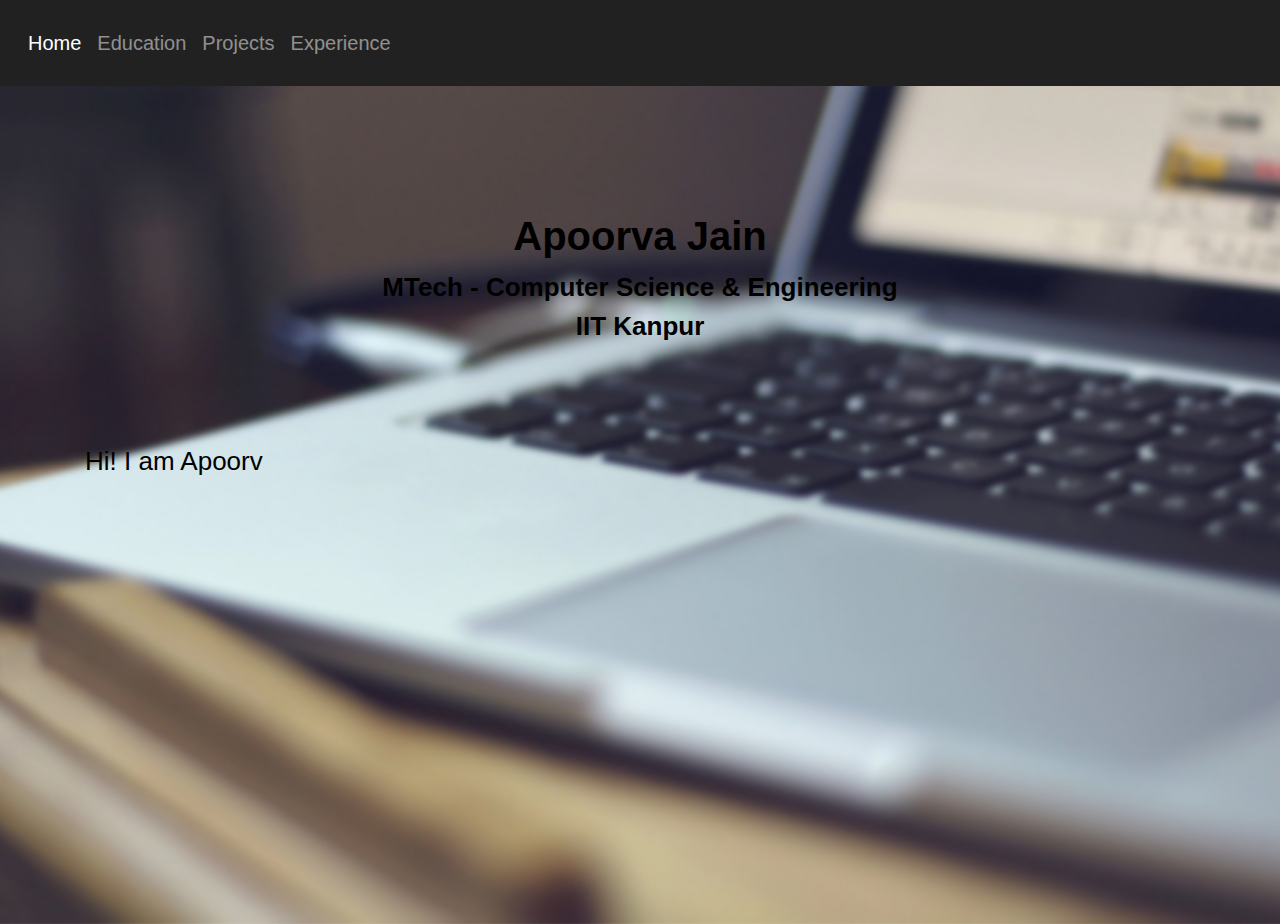
<file: index.html>
<!DOCTYPE html>
<html lang="en">

<head>
    <title>Apoorva Jain</title>
    <meta charset="utf-8">
    <meta name="viewport" content="width=device-width, initial-scale=1">
    <link rel="stylesheet" href="https://maxcdn.bootstrapcdn.com/bootstrap/4.3.1/css/bootstrap.min.css">
    <link rel="stylesheet" href="css/styles-index.css">


i
    <script>
        var i = 0;
        var txt = 'Hi! I am Apoorva Jain. I like to use technology to solve real world problems.' +
                ' I am highly interested in System Design & Development, Computer Security and Machine Learning.' +
            ' I have developed several Android Apps available on Play Store including Income Tax Calculator app which has been highly liked by the users. Want to know more about me? Click the above navigation bar. ';
        var speed = 50;

        function typeWriter() {
            if (i < txt.length) {
                document.getElementById("myself").innerHTML += txt.charAt(i);
                i++;
                setTimeout(typeWriter, speed);
            }
        }
    </script>
</head>

<body onload=typeWriter()>

    <nav class="navbar navbar-expand-sm navbar-dark fixed-top ">

        <!-- Toggler/collapsibe Button -->
        <button class="navbar-toggler" type="button" data-toggle="collapse" data-target="#collapsibleNavbar">
                <span class="navbar-toggler-icon"></span>
              </button>

        <!-- Navbar links -->
        <div class="collapse navbar-collapse" id="collapsibleNavbar">
            <ul class="navbar-nav justify-content-end">
                <li class="nav-item">
                    <a class="nav-link active" href="#">Home</a>
                </li>
                <li class="nav-item">
                    <a class="nav-link" href="education.html">Education</a>
                </li>
                <li class="nav-item">
                    <a class="nav-link" href="projects.html">Projects</a>
                </li>

                <li class="nav-item">
                    <a class="nav-link" href="experience.html">Experience</a>
                </li>

            </ul>
    </nav>


    <div id="about" class="a">
        <div class="container">

            <div class="row row-content align-items-center">
                <div class="col-12 text-center name">
                    <h1><b>Apoorva Jain</b></h1>
                    <p><b>MTech - Computer Science & Engineering
                        <br> IIT Kanpur </b></p>
                </div>

            </div>


            <div class=" row row-content align-items-center ">
                <div class="col-12">
                    <p id=myself></p>
                </div>
            </div>
        </div>
    </div>
</body>
<script src="https://ajax.googleapis.com/ajax/libs/jquery/3.4.1/jquery.min.js"></script>
<script src="https://cdnjs.cloudflare.com/ajax/libs/popper.js/1.14.7/umd/popper.min.js "></script>
<script src="https://maxcdn.bootstrapcdn.com/bootstrap/4.3.1/js/bootstrap.min.js">
</script>

</html>
</file>
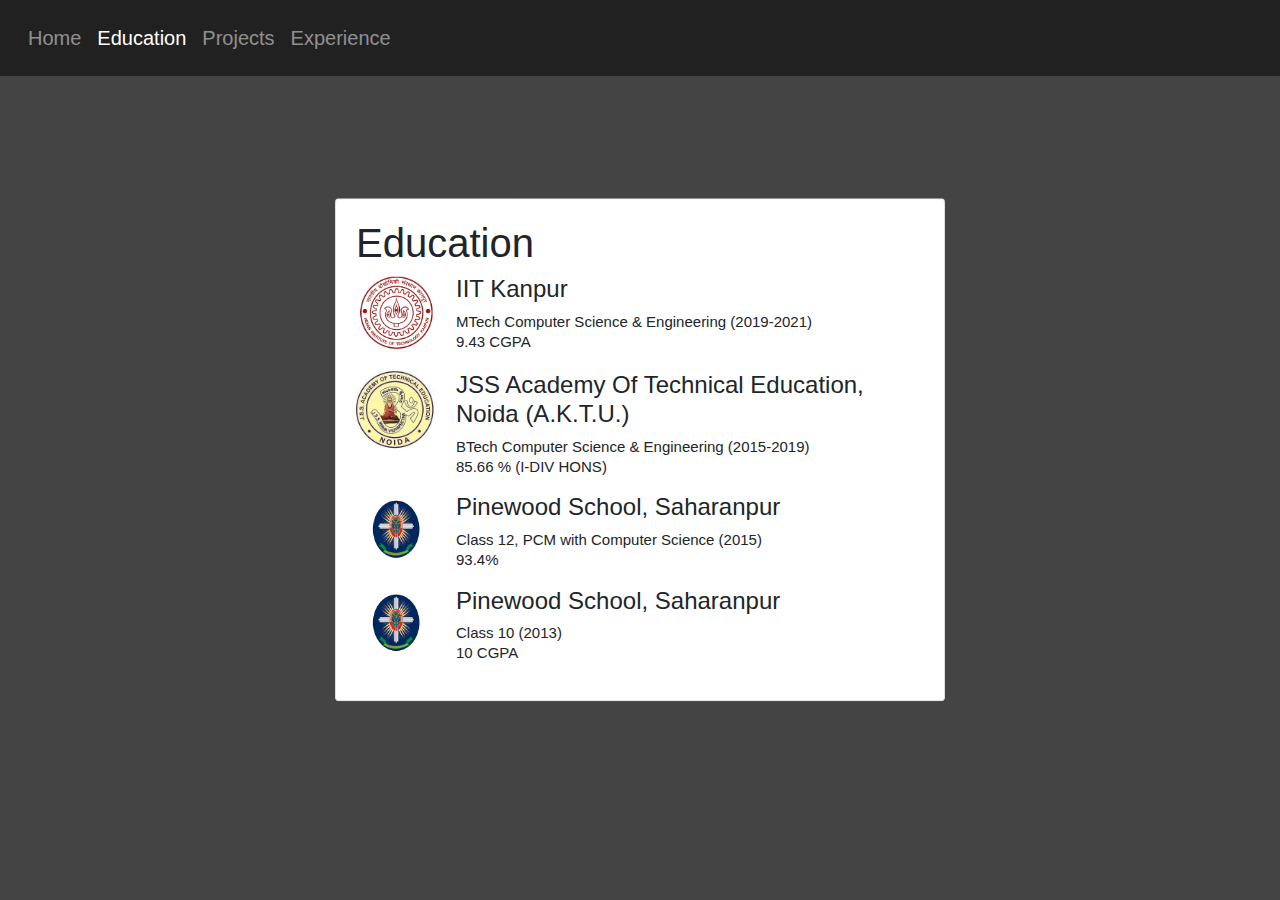
<file: education.html>
<!DOCTYPE html>
<html lang="en">

<head>
    <!-- Required meta tags always come first -->
    <meta charset="utf-8">
    <meta name="viewport" content="width=device-width, initial-scale=1, shrink-to-fit=no">
    <meta http-equiv="x-ua-compatible" content="ie=edge">

    <!-- Bootstrap CSS -->
    <link rel="stylesheet" href="https://maxcdn.bootstrapcdn.com/bootstrap/4.0.0/css/bootstrap.min.css"
          integrity="sha384-Gn5384xqQ1aoWXA+058RXPxPg6fy4IWvTNh0E263XmFcJlSAwiGgFAW/dAiS6JXm" crossorigin="anonymous">
    <link rel="stylesheet" href="css/styles-education.css">
    <meta name="viewport" content="width=device-width, initial-scale=1, shrink-to-fit=no">
    <title>Apoorva Jain</title>
</head>


<body>


<nav class="navbar navbar-expand-sm navbar-dark fixed-top ">

    <!-- Toggler/collapsibe Button -->
    <button class="navbar-toggler" type="button" data-toggle="collapse" data-target="#collapsibleNavbar">
        <span class="navbar-toggler-icon"></span>
    </button>

    <!-- Navbar links -->
    <div class="collapse navbar-collapse" id="collapsibleNavbar">
        <ul class="navbar-nav justify-content-end">
            <li class="nav-item">
                <a class="nav-link" href="index.html">Home</a>
            </li>
            <li class="nav-item">
                <a class="nav-link active" href="#">Education</a>
            </li>
            <li class="nav-item">
                <a class="nav-link" href="projects.html">Projects</a>
            </li>
            <li class="nav-item">
                <a class="nav-link" href="experience.html">Experience</a>
            </li>

        </ul>
</nav>


<div class="container-fluid ">
    <div class="row align-items-center ">
        <div class="col-sm-6 mx-auto">

            <div class="card ">
                <div class="card-body ">
                    <h1>Education</h1>
                    <div class="media ">
                        <img src="img/iitk.jpg " class="img-rounded align-self-start icon-img  ">
                        <div class=" media-body ">
                            <h4> IIT Kanpur</h4>
                            <p>MTech Computer Science & Engineering (2019-2021)
                                <br>9.43 CGPA</p>
                        </div>
                    </div>

                    <div class="media ">
                        <img src="img/jss.jpeg " class="img-rounded align-self-start icon-img  ">
                        <div class=" media-body ">
                            <h4> JSS Academy Of Technical Education, Noida (A.K.T.U.)</h4>
                            <p>BTech Computer Science & Engineering (2015-2019)
                                <br>85.66 % (I-DIV HONS)</p>
                        </div>
                    </div>

                    <div class="media ">
                        <img src="img/pine.png " class="img-rounded align-self-start icon-img  ">
                        <div class=" media-body ">
                            <h4> Pinewood School, Saharanpur </h4>
                            <p>Class 12, PCM with Computer Science (2015)<br> 93.4%
                            </p>
                        </div>
                    </div>

                    <div class="media ">
                        <img src="img/pine.png " class="img-rounded align-self-start icon-img  ">
                        <div class=" media-body ">
                            <h4> Pinewood School, Saharanpur </h4>
                            <p>Class 10 (2013)<br> 10 CGPA </p>
                        </div>
                    </div>
                </div>

            </div>
        </div>
    </div>
</div>
</body>


<!-- jQuery first, then Popper.js, then Bootstrap JS. -->
<script src="https://code.jquery.com/jquery-3.2.1.slim.min.js "
        integrity="sha384-KJ3o2DKtIkvYIK3UENzmM7KCkRr/rE9/Qpg6aAZGJwFDMVNA/GpGFF93hXpG5KkN "
        crossorigin="anonymous "></script>
<script src="https://cdnjs.cloudflare.com/ajax/libs/popper.js/1.12.9/umd/popper.min.js "
        integrity="sha384-ApNbgh9B+Y1QKtv3Rn7W3mgPxhU9K/ScQsAP7hUibX39j7fakFPskvXusvfa0b4Q "
        crossorigin="anonymous "></script>
<script src="https://maxcdn.bootstrapcdn.com/bootstrap/4.0.0/js/bootstrap.min.js "
        integrity="sha384-JZR6Spejh4U02d8jOt6vLEHfe/JQGiRRSQQxSfFWpi1MquVdAyjUar5+76PVCmYl "
        crossorigin="anonymous "></script>

</html>
</file>
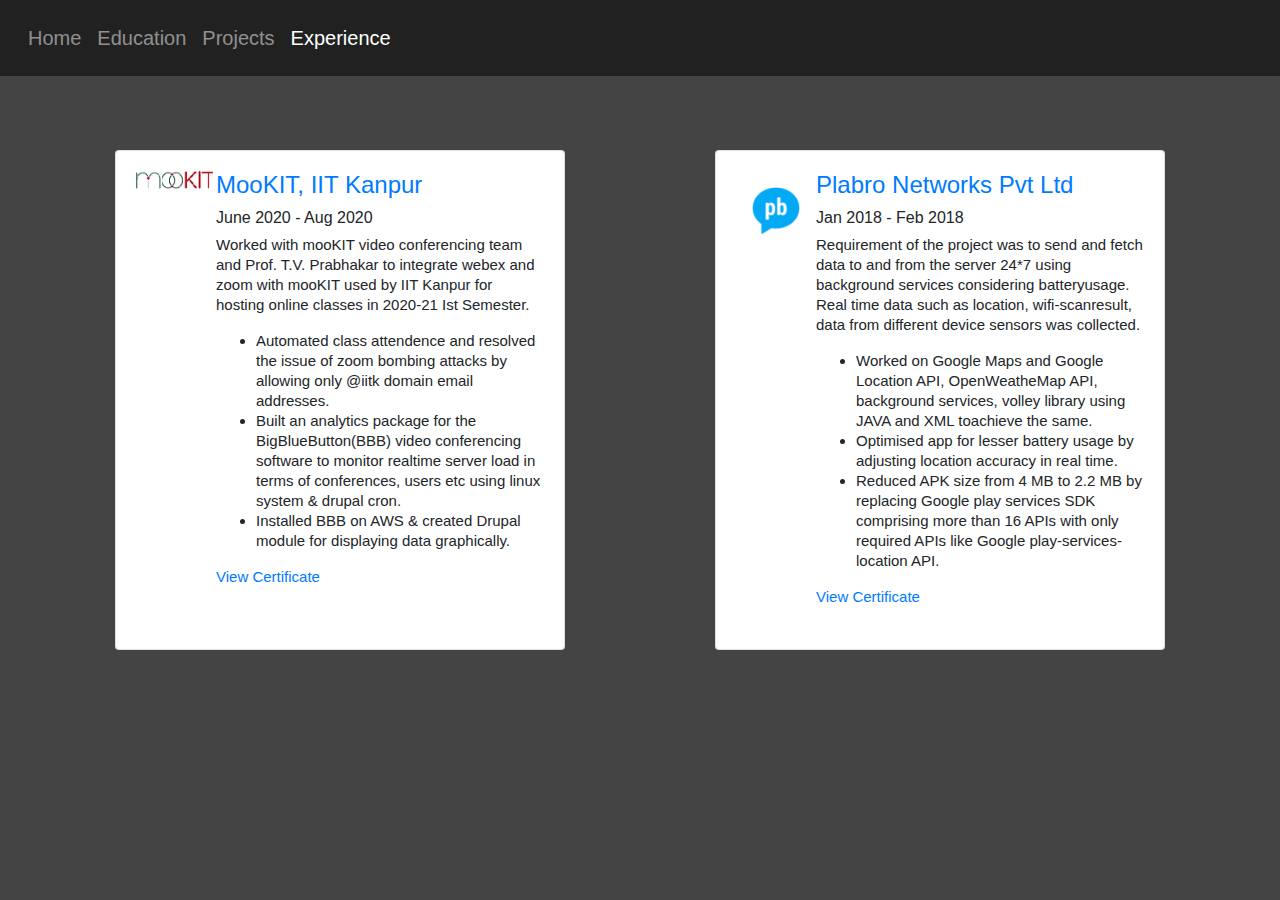
<file: experience.html>
<!DOCTYPE html>
<html lang="en">

<head>
    <!-- Required meta tags always come first -->
    <meta charset="utf-8">
    <meta name="viewport" content="width=device-width, initial-scale=1, shrink-to-fit=no">
    <meta http-equiv="x-ua-compatible" content="ie=edge">

    <!-- Bootstrap CSS -->
    <link rel="stylesheet" href="https://maxcdn.bootstrapcdn.com/bootstrap/4.0.0/css/bootstrap.min.css"
          integrity="sha384-Gn5384xqQ1aoWXA+058RXPxPg6fy4IWvTNh0E263XmFcJlSAwiGgFAW/dAiS6JXm" crossorigin="anonymous">
    <link rel="stylesheet" href="css/styles-experience.css">
    <meta name="viewport" content="width=device-width, initial-scale=1, shrink-to-fit=no">
    <title>Apoorva Jain</title>
</head>


<body>


<nav class="navbar navbar-expand-sm navbar-dark fixed-top ">

    <!-- Toggler/collapsibe Button -->
    <button class="navbar-toggler" type="button" data-toggle="collapse" data-target="#collapsibleNavbar">
        <span class="navbar-toggler-icon"></span>
    </button>

    <!-- Navbar links -->
    <div class="collapse navbar-collapse" id="collapsibleNavbar">
        <ul class="navbar-nav justify-content-end">
            <li class="nav-item">
                <a class="nav-link" href="index.html">Home</a>
            </li>
            <li class="nav-item">
                <a class="nav-link " href="education.html">Education</a>
            </li>
            <li class="nav-item">
                <a class="nav-link" href="projects.html">Projects</a>
            </li>
            <li class="nav-item">
                <a class="nav-link active" href="#">Experience</a>
            </li>

        </ul>
</nav>


<div class="row row-header ">
    <div class="col-12 col-md-6 ">
        <div class="card project-left-card justify-content-center ">
            <div class="card-body ">
                <div class="media ">
                    <img src="img/mookit.png " class="align-self-start icon-img ">
                    <div class=" media-body ">

                        <h4>
                            <a href="https://www.mookit.in/"
                               target="_blank">MooKIT, IIT Kanpur</a>
                        </h4>
                        <h6>June 2020 - Aug 2020</h6>

                        <p>
                           Worked with mooKIT video conferencing team and Prof. T.V. Prabhakar to integrate webex and zoom with mooKIT used by IIT Kanpur for hosting online classes in 2020-21 Ist Semester.</p>
                        <ul>
						

<li>Automated class attendence and resolved the issue of zoom bombing attacks by allowing only @iitk domain email addresses.
</li>
<li>Built an analytics package for the BigBlueButton(BBB) video conferencing software to monitor realtime server load in terms of conferences, users etc using linux system & drupal cron.
</li> 
<li>Installed BBB on AWS & created Drupal module for displaying data graphically.

                            </li>
                        </ul>
                        <a href="https://drive.google.com/file/d/1jXy-CNo6VcxBqskj414ucXl_vnutnwON/view">
                            View Certificate</a>
                    </div>


                </div>

            </div>
        </div>
    </div>

    <div class="timeline-line "></div>
    <div class="col-12 col-md-6 ">
        <div class="card project-right-card justify-content-center ">
            <div class="card-body ">

                <div class="media ">
                    <img src="img/plabro.png " class="align-self-start icon-img ">
                    <div class="media-body ">

                        <h4>
                            <a href="https://www.plabro.com/"
                               target="_blank">
                                Plabro Networks Pvt Ltd </a>
                        </h4>
                        <h6>Jan 2018 - Feb 2018</h6>

                        <p>Requirement of the project was to send and fetch data to and from the server 24*7 using
                            background services considering batteryusage.
                            Real time data such as location, wifi-scanresult, data from different device sensors was
                            collected.
                        </p>
                        <ul>
                            <li>Worked on Google Maps and Google Location API, OpenWeatheMap API, background services,
                                volley library using JAVA and XML toachieve the same.
                            </li>
                            <li>Optimised app for lesser battery usage by adjusting location accuracy in real time.
                            </li>
                            <li>Reduced APK size from 4 MB to 2.2 MB by replacing Google play services SDK comprising more
                                than 16 APIs with only required APIs like Google play-services-location API.</p>
                            </li>

                        </ul>
                        <a href="https://drive.google.com/file/d/1ZhVYG0vQ-mZskw-yvXDB8yUzK7wpWUiI/view">
                            View Certificate</a>
                    </div>
                </div>
            </div>
        </div>

    </div>
</div>
</body>


<!-- jQuery first, then Popper.js, then Bootstrap JS. -->
<script src="https://code.jquery.com/jquery-3.2.1.slim.min.js "
        integrity="sha384-KJ3o2DKtIkvYIK3UENzmM7KCkRr/rE9/Qpg6aAZGJwFDMVNA/GpGFF93hXpG5KkN "
        crossorigin="anonymous "></script>
<script src="https://cdnjs.cloudflare.com/ajax/libs/popper.js/1.12.9/umd/popper.min.js "
        integrity="sha384-ApNbgh9B+Y1QKtv3Rn7W3mgPxhU9K/ScQsAP7hUibX39j7fakFPskvXusvfa0b4Q "
        crossorigin="anonymous "></script>
<script src="https://maxcdn.bootstrapcdn.com/bootstrap/4.0.0/js/bootstrap.min.js "
        integrity="sha384-JZR6Spejh4U02d8jOt6vLEHfe/JQGiRRSQQxSfFWpi1MquVdAyjUar5+76PVCmYl "
        crossorigin="anonymous "></script>

</html>
</file>
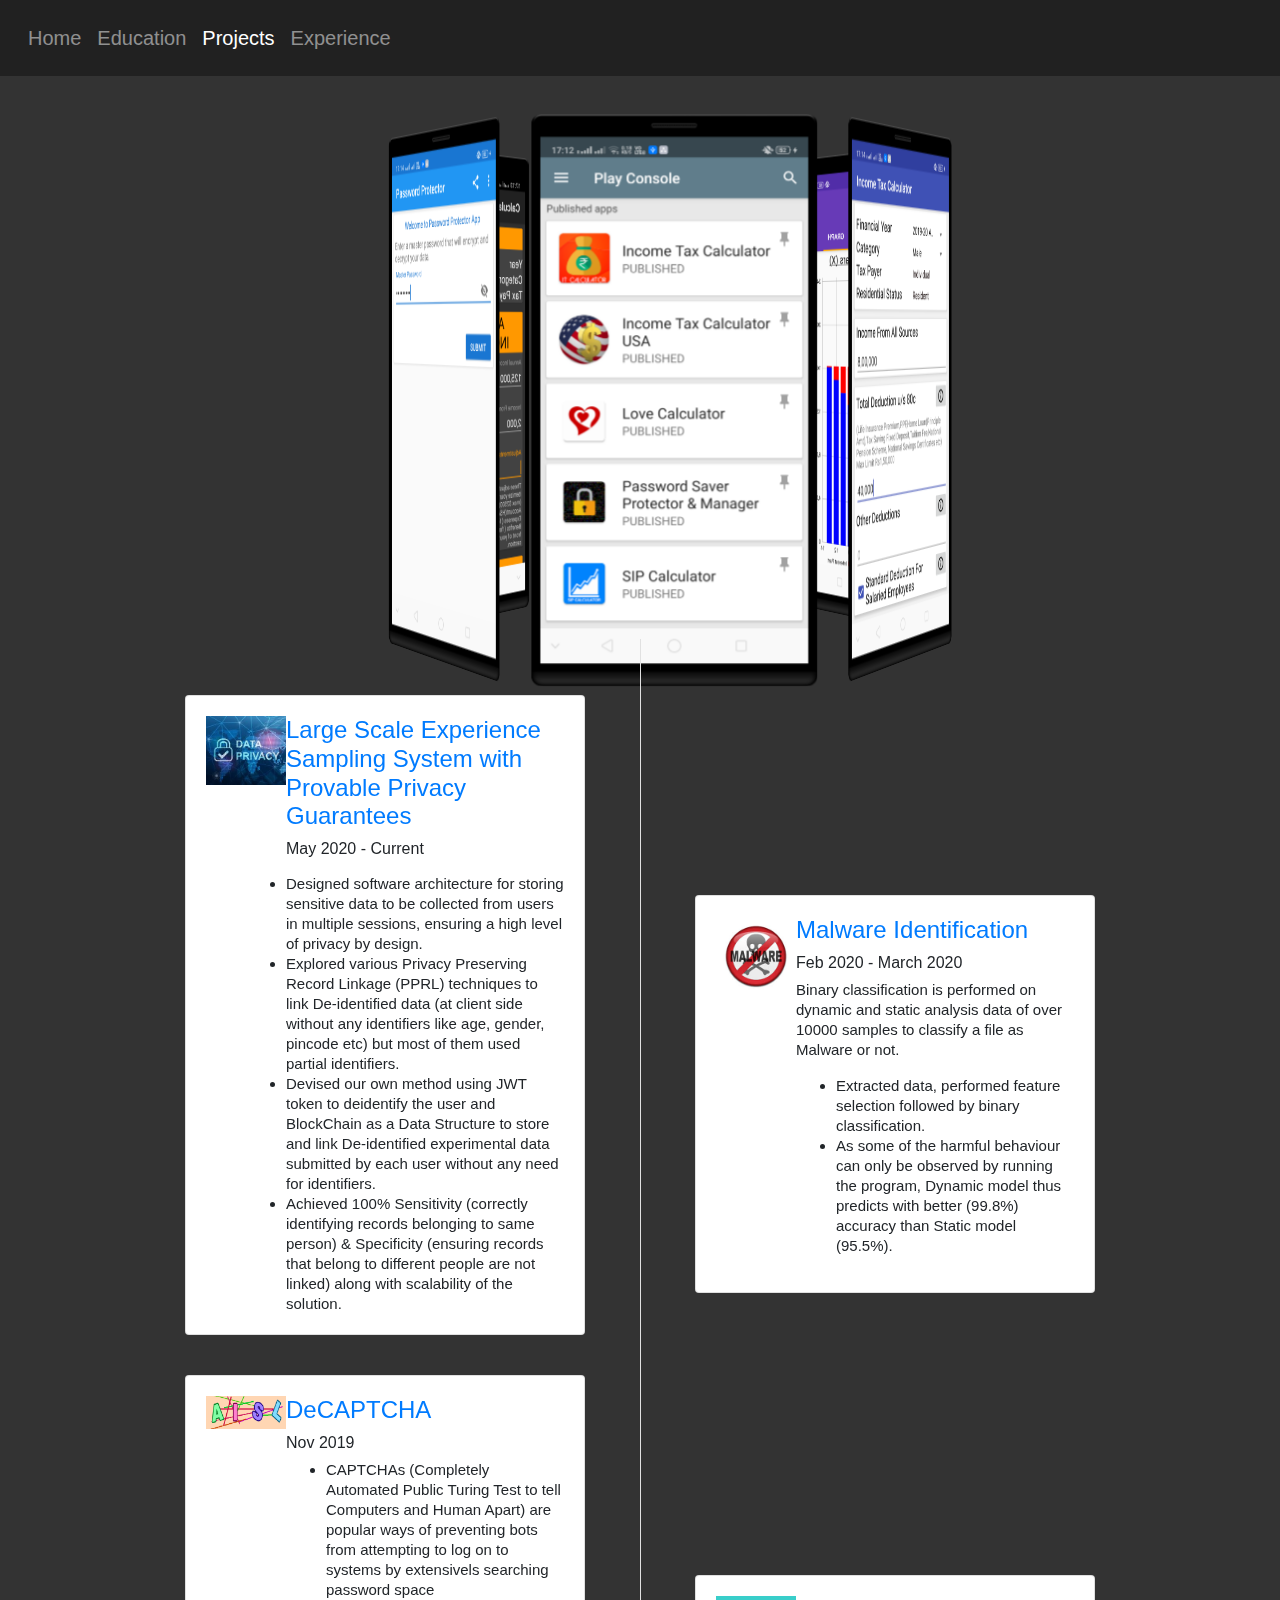
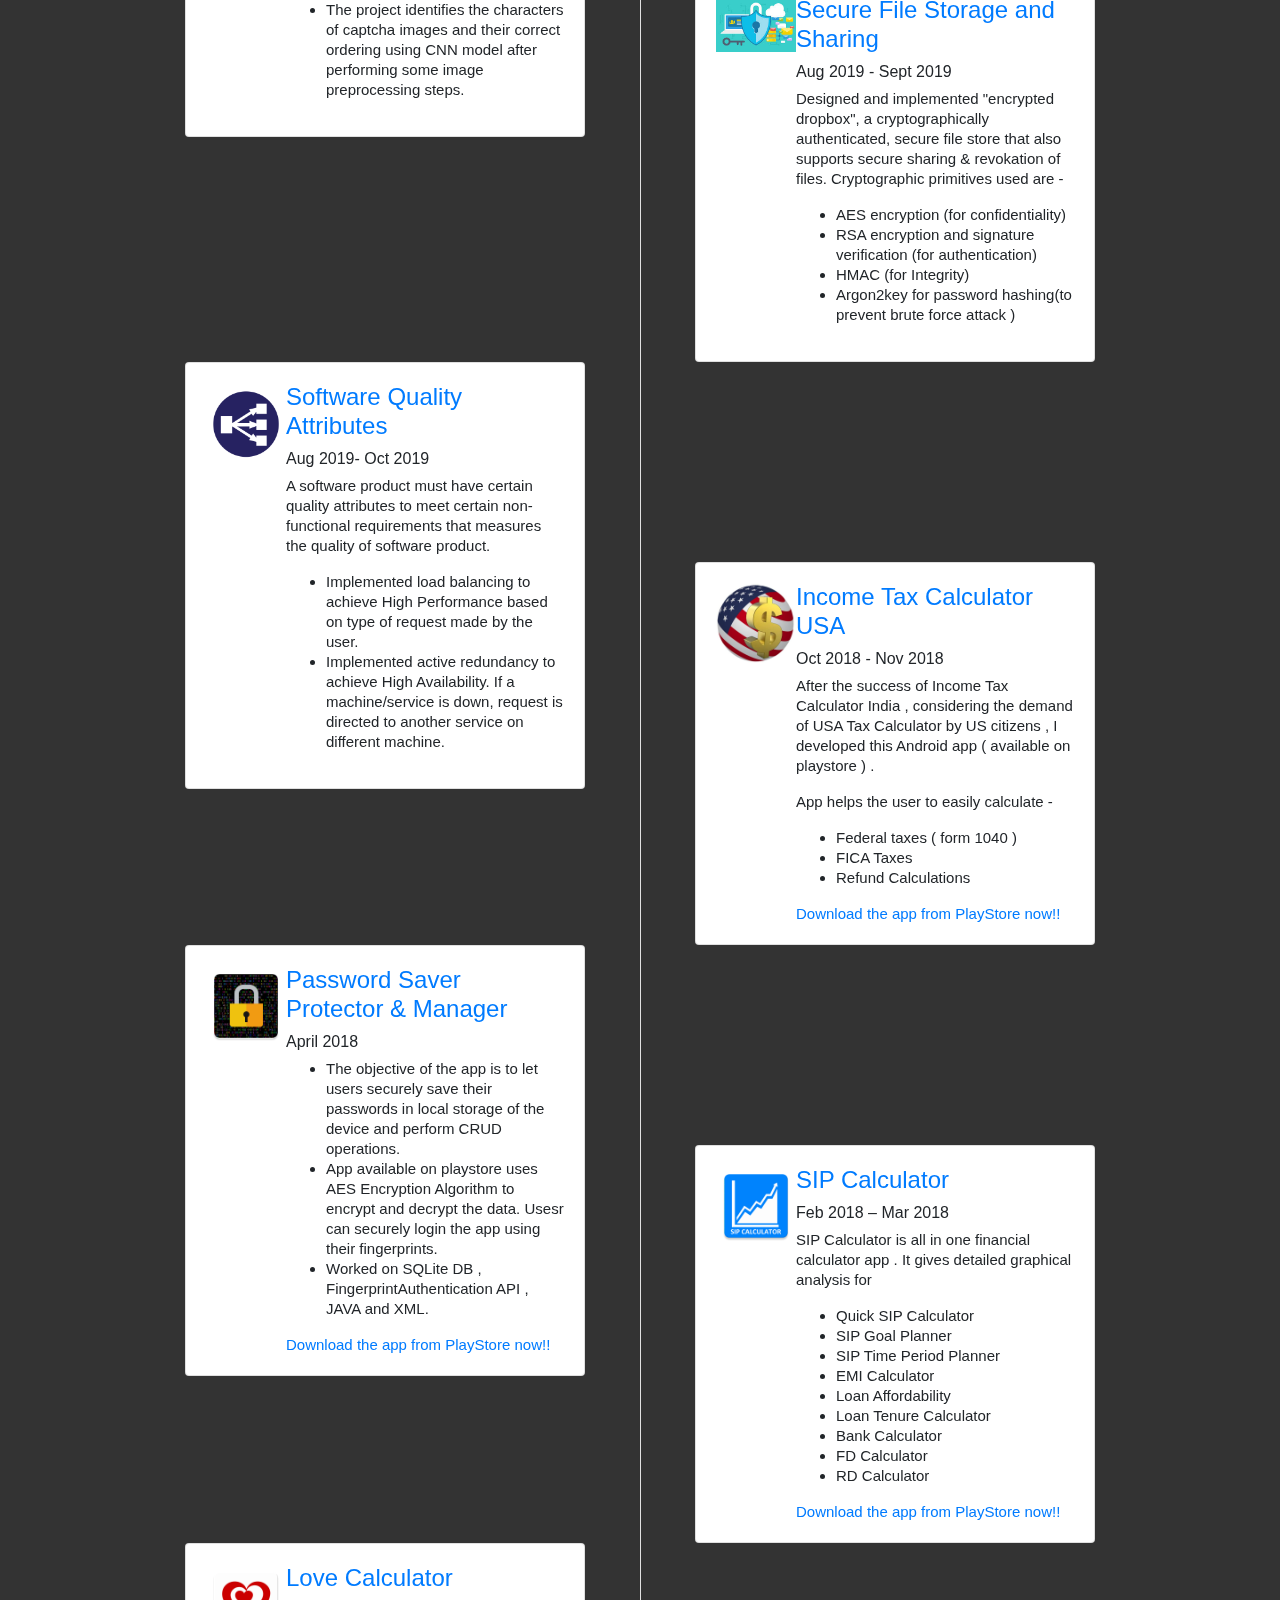
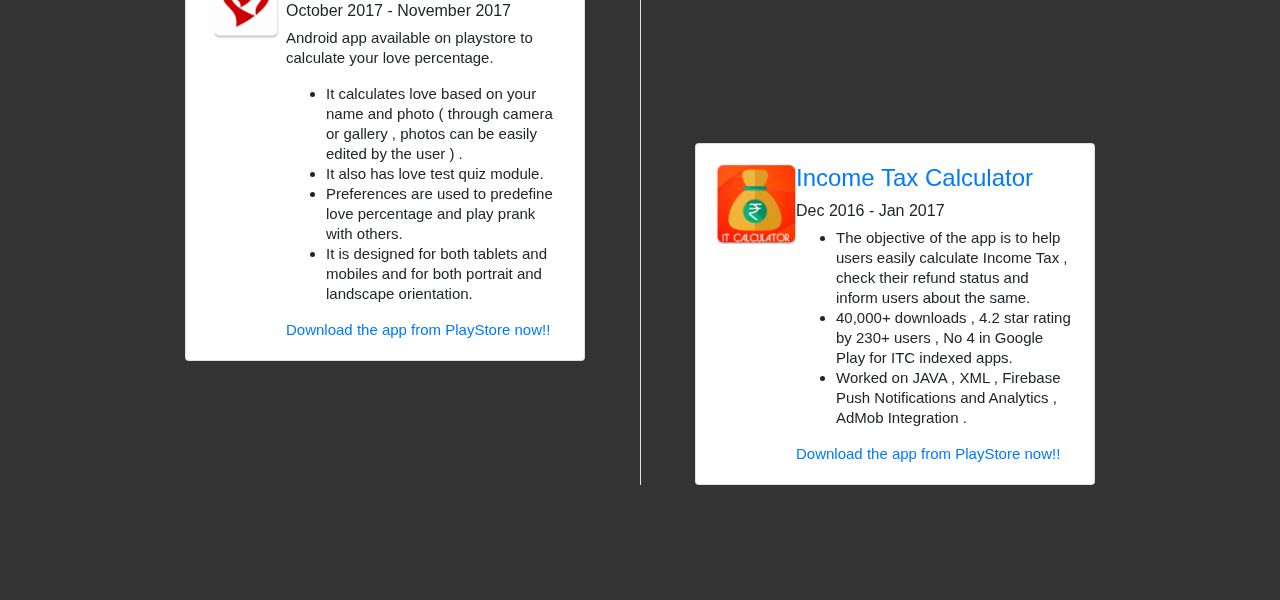
<file: projects.html>
<!DOCTYPE html>
<html lang="en">

<head>
    <!-- Required meta tags always come first -->
    <meta charset="utf-8">
    <meta name="viewport" content="width=device-width, initial-scale=1, shrink-to-fit=no">
    <meta http-equiv="x-ua-compatible" content="ie=edge">

    <!-- Bootstrap CSS -->
    <link rel="stylesheet" href="https://maxcdn.bootstrapcdn.com/bootstrap/4.0.0/css/bootstrap.min.css"
          integrity="sha384-Gn5384xqQ1aoWXA+058RXPxPg6fy4IWvTNh0E263XmFcJlSAwiGgFAW/dAiS6JXm" crossorigin="anonymous">
    <link rel="stylesheet" href="css/styles-projects.css">
    <meta name="viewport" content="width=device-width, initial-scale=1, shrink-to-fit=no">
    <title>Apoorva Jain</title>
</head>


<nav class="navbar navbar-expand-sm navbar-dark fixed-top ">

    <!-- Toggler/collapsibe Button -->
    <button class="navbar-toggler" type="button" data-toggle="collapse" data-target="#collapsibleNavbar">
        <span class="navbar-toggler-icon"></span>
    </button>

    <!-- Navbar links -->
    <div class="collapse navbar-collapse" id="collapsibleNavbar">
        <ul class="navbar-nav justify-content-end">
            <li class="nav-item">
                <a class="nav-link" href="index.html">Home</a>
            </li>
            <li class="nav-item">
                <a class="nav-link" href="education.html">Education</a>
            </li>
            <li class="nav-item">
                <a class="nav-link active" href="#">Projects</a>
            </li>

            <li class="nav-item">
                <a class="nav-link" href="experience.html">Experience</a>
            </li>

        </ul>
</nav>


<div class="container" style=" margin: 0px auto; padding: 70px 30px">
    <div class="carousel ">
        <div class="item a "><img src="img/7.png " alt=" "></div>
        <div class="item b "><img src="img/8.png " alt=" "></div>
        <div class="item c "><img src="img/3.png " alt=" "></div>
        <div class="item d "><img src="img/4.png " alt=" "></div>
        <div class="item e "><img src="img/5.png " alt=" "></div>
        <div class="item f "><img src="img/6.png " alt=" "></div>
    </div>
</div>


<div class="timeline-feed ">
    <div class="row row-header ">
        <div class="col-12 col-md-6 ">
            <div class="card project-left-card justify-content-center ">
                <div class="card-body ">
                    <div class="media ">
                        <img src="img/thesis.jpg " class="align-self-start icon-img ">
                        <div class=" media-body ">

                            <h4>
                                <a href="#"
                                   target="_blank">Large Scale Experience Sampling System with Provable Privacy
                                    Guarantees</a>
                            </h4>
                            <h6>May 2020 - Current</h6>

                            <p>
                            
							<!--
                                <li>
                                    Built software architecture for storing sensitive data to be collected from users
                                    ensuring high level of privacy by design. Achieved this using two microservices -
                                    first collects real identity & it’s deidentified mapping, second collects
                                    experimental data w.r.t deidentified mapping.
                                </li>
                                <li>JWT token and blockchain enumeration is used to establish relationship between real
                                    identity and amount of experimental data collected from participants to pay them.
-->
                                </li>
								<li>Designed software architecture for storing sensitive data to be collected from users in multiple sessions, ensuring a high level of privacy by design. 
								</li>
								<li>Explored various Privacy Preserving Record Linkage (PPRL) techniques to link De-identified data (at client side without any identifiers like age, gender, pincode etc) but most of them used partial identifiers.
								</li>
								<li>Devised our own method using JWT token to deidentify the user and BlockChain as a Data Structure to store and link De-identified experimental data submitted by each user without any need for identifiers.
								</li>
								<li>Achieved 100% Sensitivity (correctly identifying records belonging to same person) & Specificity (ensuring records that belong to different people are not linked) along with scalability of the solution.
								<!--<li>Nodejs, Express, MongoDB, Blockchain.
								</li>--->
                            

                        </div>


                    </div>
                </div>
            </div>
        </div>

        <div class="timeline-line "></div>
		
        <div class="col-12 col-md-6 ">
            <div class="card project-right-card justify-content-center ">
                <div class="card-body ">

                    <div class="media ">
                        <img src="img/malware2.jpg " class="align-self-start icon-img ">
                        <div class="media-body ">

                            <h4>
                                <a href="https://github.com/Tech-AJ/Malware_Identification"
                                   target="_blank">
                                    Malware Identification </a>
                            </h4>
                            <h6>Feb 2020 - March 2020</h6>

                            <p>Binary classification is performed on dynamic and static analysis data of over 10000
                                samples to classify a file as Malware or not.</p>
                            <ul>
                                <li> Extracted data, performed feature selection followed by binary classification.

                                </li>

                                <li>As some of the harmful behaviour can only be observed by running the program, Dynamic model thus predicts with better (99.8%) accuracy than Static model (95.5%).
                                </li>


                            </ul>

                        </div>
                    </div>
                </div>
            </div>

        </div>
    </div>

<br><br>

    <div class="row row-header ">
        <div class="col-12 col-md-6 ">
            <div class="card project-left-card justify-content-center ">
                <div class="card-body ">
                    <div class="media ">
                        <img src="img/captcha.png" class="align-self-start icon-img ">
                        <div class=" media-body ">

                            <h4>
                                <a href="https://github.com/Tech-AJ/DeCAPTCHA-CS771"
                                   target="_blank">
                                    DeCAPTCHA</a>
                            </h4>
                            <h6>Nov 2019</h6>

                            <ul>
                                <li> CAPTCHAs (Completely Automated Public Turing Test to tell Computers and Human
                                    Apart)
                                    are popular ways of preventing bots from attempting to log on to systems by
                                    extensivels searching password space
                                </li>
                                <li> The project identifies the characters of captcha images and their correct ordering
                                    using CNN model after performing some image preprocessing steps.
                                </li>


                            </ul>

                        </div>


                    </div>
                </div>
            </div>
        </div>

        <div class="timeline-line "></div>
        <div class="col-12 col-md-6 ">
            <div class="card project-right-card justify-content-center ">
                <div class="card-body ">

                    <div class="media ">
                        <img src="img/Storage.jpg " class="align-self-start icon-img ">
                        <div class="media-body ">

                            <h4>
                                <a href=""
                                   target="_blank">
                                    Secure File Storage and Sharing</a>
                            </h4>
                            <h6>Aug 2019 - Sept 2019</h6>
                            <p>
                                Designed and implemented "encrypted dropbox", a cryptographically authenticated, secure
                                file store that also supports secure sharing & revokation of files.
                                Cryptographic primitives used are -
                            </p>
                            <ul>
                                <li> AES encryption (for confidentiality)
                                </li>
                                <li> RSA encryption and signature verification (for authentication)
                                </li>
                                <li> HMAC (for Integrity)
                                </li>
                                <li>Argon2key for password hashing(to prevent brute force attack )
                                </li>

                            </ul>

                        </div>
                    </div>
                </div>
            </div>

        </div>
    </div>


    <div class="row row-header ">
        <div class="col-12 col-md-6 ">
            <div class="card project-left-card justify-content-center ">
                <div class="card-body ">
                    <div class="media ">
                        <img src="img/softwre.png " class="align-self-start icon-img ">
                        <div class=" media-body ">

                            <h4>
                                <a href="https://github.com/Tech-AJ/Software-Quality-Attributes-Implementation"
                                   target="_blank">Software Quality Attributes</a>
                            </h4>
                            <h6>Aug 2019- Oct 2019</h6>


                            <p> A software product must have certain quality attributes to meet certain non-functional
                                requirements that measures the quality of software product.
                            </p>

                            <ul>
                                <li> Implemented load balancing to achieve High Performance based on type of request
                                    made by the user.
                                </li>
                                <li> Implemented active redundancy to achieve High Availability. If a machine/service is
                                    down, request is directed to another service on different machine.
                                </li>


                            </ul>
                        </div>
                    </div>
                </div>

            </div>
        </div>

        <div class="timeline-line "></div>
        <div class="col-12 col-md-6 ">
            <div class="card project-right-card justify-content-center ">
                <div class="card-body ">
                    <div class="media ">
                        <img src="img/itc_us.jpg " class="align-self-start icon-img ">
                        <div class=" media-body ">

                            <h4>
                                <a href="https://play.google.com/store/apps/details?id=com.techaj.incometaxcalculatorus "
                                   target="_blank">Income Tax Calculator USA</a>
                            </h4>
                            <h6>Oct 2018 - Nov 2018</h6>

                            <p>
                                After the success of Income Tax Calculator India , considering the demand of USA Tax
                                Calculator by US citizens , I developed this Android app ( available on playstore )
                                .
                            </p>
                            <p>
                                App helps the user to easily calculate -
                            </p>
                            <ul>
                                <li>Federal taxes ( form 1040 )</li>
                                <li>FICA Taxes</li>
                                <li>Refund Calculations</li>
                            </ul>
                            <a href="https://play.google.com/store/apps/details?id=com.techaj.incometaxcalculatorus "
                               target="_blank">Download the app from PlayStore now!!</a>

                        </div>


                    </div>
                </div>

            </div>
        </div>

    </div>
    <div class="row row-header ">
        <div class="col-12 col-md-6 ">
            <div class="card project-left-card justify-content-center ">
                <div class="card-body ">

                    <div class="media ">
                        <img src="img/pswd.jpg " class="align-self-start icon-img ">
                        <div class="media-body ">

                            <h4>
                                <a href="https://play.google.com/store/apps/details?id=com.techaj.apoorvajain.protectpassword "
                                   target="_blank">
                                    Password Saver Protector & Manager </a>
                            </h4>
                            <h6>April 2018</h6>


                            <ul>
                                <li>The objective of the app is to let users securely save their passwords in local
                                    storage of the device and perform CRUD operations.
                                </li>

                                <li>App available on playstore uses AES Encryption Algorithm to encrypt and decrypt
                                    the data. Usesr can securely login the app using their fingerprints.

                                <li>Worked on SQLite DB , FingerprintAuthentication API , JAVA and XML.


                            </ul>
                            <a href="https://play.google.com/store/apps/details?id=com.techaj.apoorvajain.protectpassword "
                               target="_blank">
                                Download the app from PlayStore now!!</a>
                        </div>
                    </div>
                </div>
            </div>
        </div>

        <div class="timeline-line "></div>
        <div class="col-12 col-md-6 ">
            <div class="card project-right-card justify-content-center ">
                <div class="card-body ">
                    <div class="media ">
                        <img src="img/sip.jpg " class="align-self-start icon-img ">
                        <div class=" media-body ">

                            <h4>
                                <a href="https://play.google.com/store/apps/details?id=com.techaj.apoorvajain.sipcalculator "
                                   target="_blank">
                                    SIP Calculator</a>
                            </h4>
                            <h6>Feb 2018 – Mar 2018</h6>

                            <p>
                                SIP Calculator is all in one financial calculator app . It gives detailed graphical
                                analysis for

                            </p>

                            <ul>

                                <li> Quick SIP Calculator</li>
                                <li> SIP Goal Planner</li>
                                <li> SIP Time Period Planner</li>
                                <li> EMI Calculator</li>
                                <li> Loan Affordability</li>
                                <li> Loan Tenure Calculator</li>
                                <li> Bank Calculator</li>
                                <li> FD Calculator</li>
                                <li> RD Calculator</li>


                            </ul>
                            <a href="https://play.google.com/store/apps/details?id=com.techaj.apoorvajain.sipcalculator "
                               target="_blank">
                                Download the app from PlayStore now!! </a>
                        </div>


                    </div>
                </div>
            </div>

        </div>
    </div>
    <!-- ITC -->

    <div class="row row-header ">
        <div class="col-12 col-md-6 ">
            <div class="card project-left-card justify-content-center ">
                <div class="card-body ">

                    <div class="media ">
                        <img src="img/love.jpg " class="align-self-start icon-img ">
                        <div class="media-body ">

                            <h4>
                                <a href="https://play.google.com/store/apps/details?id=com.techaj.apoorvajain.lovecalculator "
                                   target="_blank">
                                    Love Calculator</a>
                            </h4>
                            <h6>October 2017 - November 2017</h6>
                            <p>
                                Android app available on playstore to calculate your love percentage.
                            </p>
                            <ul>
                                <li> It calculates love based on your name and photo ( through camera or gallery ,
                                    photos can be easily edited by the user ) .
                                </li>
                                <li>It also has love test quiz module.</li>
                                <li> Preferences are used to predefine love percentage and play prank with others.
                                </li>

                                <li>It is designed for both tablets and mobiles and for both portrait and landscape
                                    orientation.
                                </li>
                            </ul>
                            <a href="https://play.google.com/store/apps/details?id=com.techaj.apoorvajain.lovecalculator "
                               target="_blank">
                                Download the app from PlayStore now!! </a>

                        </div>
                    </div>
                </div>
            </div>

        </div>
        <div class="col-12 col-md-6 ">
            <div class="card project-right-card justify-content-center ">
                <div class="card-body ">
                    <div class="media ">
                        <img src="img/itc.jpg " class="align-self-start icon-img ">
                        <div class=" media-body ">

                            <h4>
                                <a href="https://play.google.com/store/apps/details?id=com.techaj.apoorvajain.incometaxreturn "
                                   target="_blank">
                                    Income Tax Calculator </a>
                            </h4>
                            <h6>Dec 2016 - Jan 2017</h6>


                            <ul>
                                <li>The objective of the app is to help users easily calculate Income Tax , check
                                    their refund status and inform users about the same.
                                </li>

                                <li>40,000+ downloads , 4.2 star rating by 230+ users , No 4 in Google Play for ITC
                                    indexed apps.
                                </li>

                                <li>Worked on JAVA , XML , Firebase Push Notifications and Analytics , AdMob
                                    Integration .
                                </li>

                            </ul>
                            <a href="https://play.google.com/store/apps/details?id=com.techaj.apoorvajain.incometaxreturn "
                               target="_blank">
                                Download the app from PlayStore now!! </a>

                        </div>


                    </div>
                </div>
            </div>
        </div>

        <div class="timeline-line "></div>
    </div>


</div>

<!-- jQuery first, then Popper.js, then Bootstrap JS. -->
<script src="https://code.jquery.com/jquery-3.2.1.slim.min.js "
        integrity="sha384-KJ3o2DKtIkvYIK3UENzmM7KCkRr/rE9/Qpg6aAZGJwFDMVNA/GpGFF93hXpG5KkN "
        crossorigin="anonymous "></script>
<script src="https://cdnjs.cloudflare.com/ajax/libs/popper.js/1.12.9/umd/popper.min.js "
        integrity="sha384-ApNbgh9B+Y1QKtv3Rn7W3mgPxhU9K/ScQsAP7hUibX39j7fakFPskvXusvfa0b4Q "
        crossorigin="anonymous "></script>
<script src="https://maxcdn.bootstrapcdn.com/bootstrap/4.0.0/js/bootstrap.min.js "
        integrity="sha384-JZR6Spejh4U02d8jOt6vLEHfe/JQGiRRSQQxSfFWpi1MquVdAyjUar5+76PVCmYl "
        crossorigin="anonymous "></script>
<script src="js/scripts.js "></script>

</html>
</file>
<file: css/styles-index.css>
myimage {
    display: block;
    width: 200px;
    height: 270px;
}

.a {
    padding: 100px 30px;
    background-image: url(../img/background.jpg);
    /* Full height */
    width: 100vw;
    height: 100vh;
    /* Center and scale the image nicely */
    background-position: center;
    background-repeat: no-repeat;
    background-size: cover;
    color: black;
    font-size: 26px
}

.name {
    padding: 88px 100px 30px 100px
}

@media (max-width: 480px) {
    .myimage {
        display: block;
        width: 150px;
        height: 200px;
    }
    .a {
        font-size: 16px;
        background-image: url(../img/backgroundMob.jpg);
    }
    .name {
        padding: 28px 4px 20px 4px
    }
}

.navbar-dark {
    padding: 20px;
    background-color: #212121;
    font-size: 20px
}

#myself {
    margin: 50px auto;
}
</file>
<file: css/styles-education.css>
.navbar-dark {
    padding: 20px;
    background-color: #212121;
    font-size: 20px
}

body {
    background: #444;
    padding: 70px 0;
    font: 15px/20px Arial, sans-serif;
}

.icon-img {
    width: 80px;
    margin: 0px 20px 20px 0px
}

@media screen and ( min-width: 768px) {
    .container-fluid {
        margin: 0;
        position: absolute;
        top: 50%;
        left: 50%;
        -ms-transform: translate(-50%, -50%);
        transform: translate(-50%, -50%);
    }
}
</file>
<file: css/styles-experience.css>
.navbar-dark {
    padding: 20px;
    background-color: #212121;
    font-size: 20px
}

body {
    background: #444;
    padding: 70px 0;
    font: 15px/20px Arial, sans-serif;
}

.project-left-card {
    width: 300px;
    float: center;
    margin: 40px;
    margin-top: 80px;
    margin-bottom: 0px;
}


.project-right-card {
    width: 300px;
    float: center;
    margin: 40px;
    margin-bottom: 0px;
}


.icon-img {
    width: 0px;
}


@media screen and (min-width: 768px) {

    .project-left-card {
        width: 450px;

        height: 500px;

        margin: 0;
        margin-top: 80px;

        float: right;
        margin-right: 60px;

    }
    .project-right-card {

        width: 450px;

        height: 500px;

        margin: 0;
        margin-top: 80px;


        float: left;
        margin-left: 60px;
    }
    .icon-img {
        width: 80px;
    }
}
</file>
<file: css/styles-projects.css>
body {
    background: #333;
    padding: 70px 0;
    font: 15px/20px Arial, sans-serif;
}

.container {
    margin: 0 auto;
    width: 250px;
    height: 500px;
    position: relative;
    perspective: 2000px;
}

.carousel {
    height: 100%;
    width: 100%;
    position: absolute;
    transform-style: preserve-3d;
    transition: transform 3s linear;
}

.item {
    display: block;
    position: absolute;
    background: #000;
    width: 250px;
    height: 500px;
    line-height: 250px;
    font-size: 5em;
    text-align: center;
    color: #FFF;
    opacity: 1;
    border-radius: 10px;
    padding-bottom: 40px;
}

.a {
    transform: rotateY(0deg) translateZ(250px);

}

.b {
    transform: rotateY(60deg) translateZ(250px);

}

.c {
    transform: rotateY(120deg) translateZ(250px);

}

.d {
    transform: rotateY(180deg) translateZ(250px);

}

.e {
    transform: rotateY(240deg) translateZ(250px);

}

.f {
    transform: rotateY(300deg) translateZ(250px);

}

.next,
.prev {
    color: #444;
    position: absolute;
    top: 100px;
    padding: 1em 2em;
    cursor: pointer;
    background: #CCC;
    border-radius: 5px;
    border-top: 1px solid #FFF;
    box-shadow: 0 5px 0 #999;
    transition: box-shadow 0.1s, top 0.1s;
}

.next:hover,
.prev:hover {
    color: #000;
}

.next:active,
.prev:active {
    top: 104px;
    box-shadow: 0 1px 0 #999;
}

.next {
    right: 5em;
}

.prev {
    left: 5em;
}

.project-left-card {
    width: 300px;
    float: center;
    margin: 40px;
    margin-top: 80px;
    margin-bottom: 0px;
}

.icon-img {
    width: 0px;
}

.project-right-card {
    width: 300px;
    float: center;
    margin: 40px;
    margin-bottom: 0px;
}

.timeline-line {
    display: none;
}

.navbar-dark {
    padding: 20px;
    background-color: #212121;
    font-size: 20px
}

.timeline-feed {
    margin-top: 80px;
    padding-top: 80px
}

img {
    width: inherit;
    height: inherit;
}

@media screen and (min-width: 768px) {
    .timeline-feed {
        max-width: 100%;
        margin: 45px auto;
        position: relative;
    }
    .project-left-card {
        width: 400px;
        float: right;
        margin-right: 40px;
        margin-top: 0px;
    }
    .project-right-card {
        width: 400px;
        margin-top: 200px;
        float: left;
        margin-left: 40px;
    }
    .icon-img {
        width: 80px;
    }
    .timeline-line {
        width: 1px;
        background: #e1e1e1;
        position: absolute;
        top: 24px;
        left: 50%;
        bottom: 0;
        display: block;
    }
}

.navbar-dark {
    padding: 20px;
    background-color: #212121;
    font-size: 20px
}
</file>
